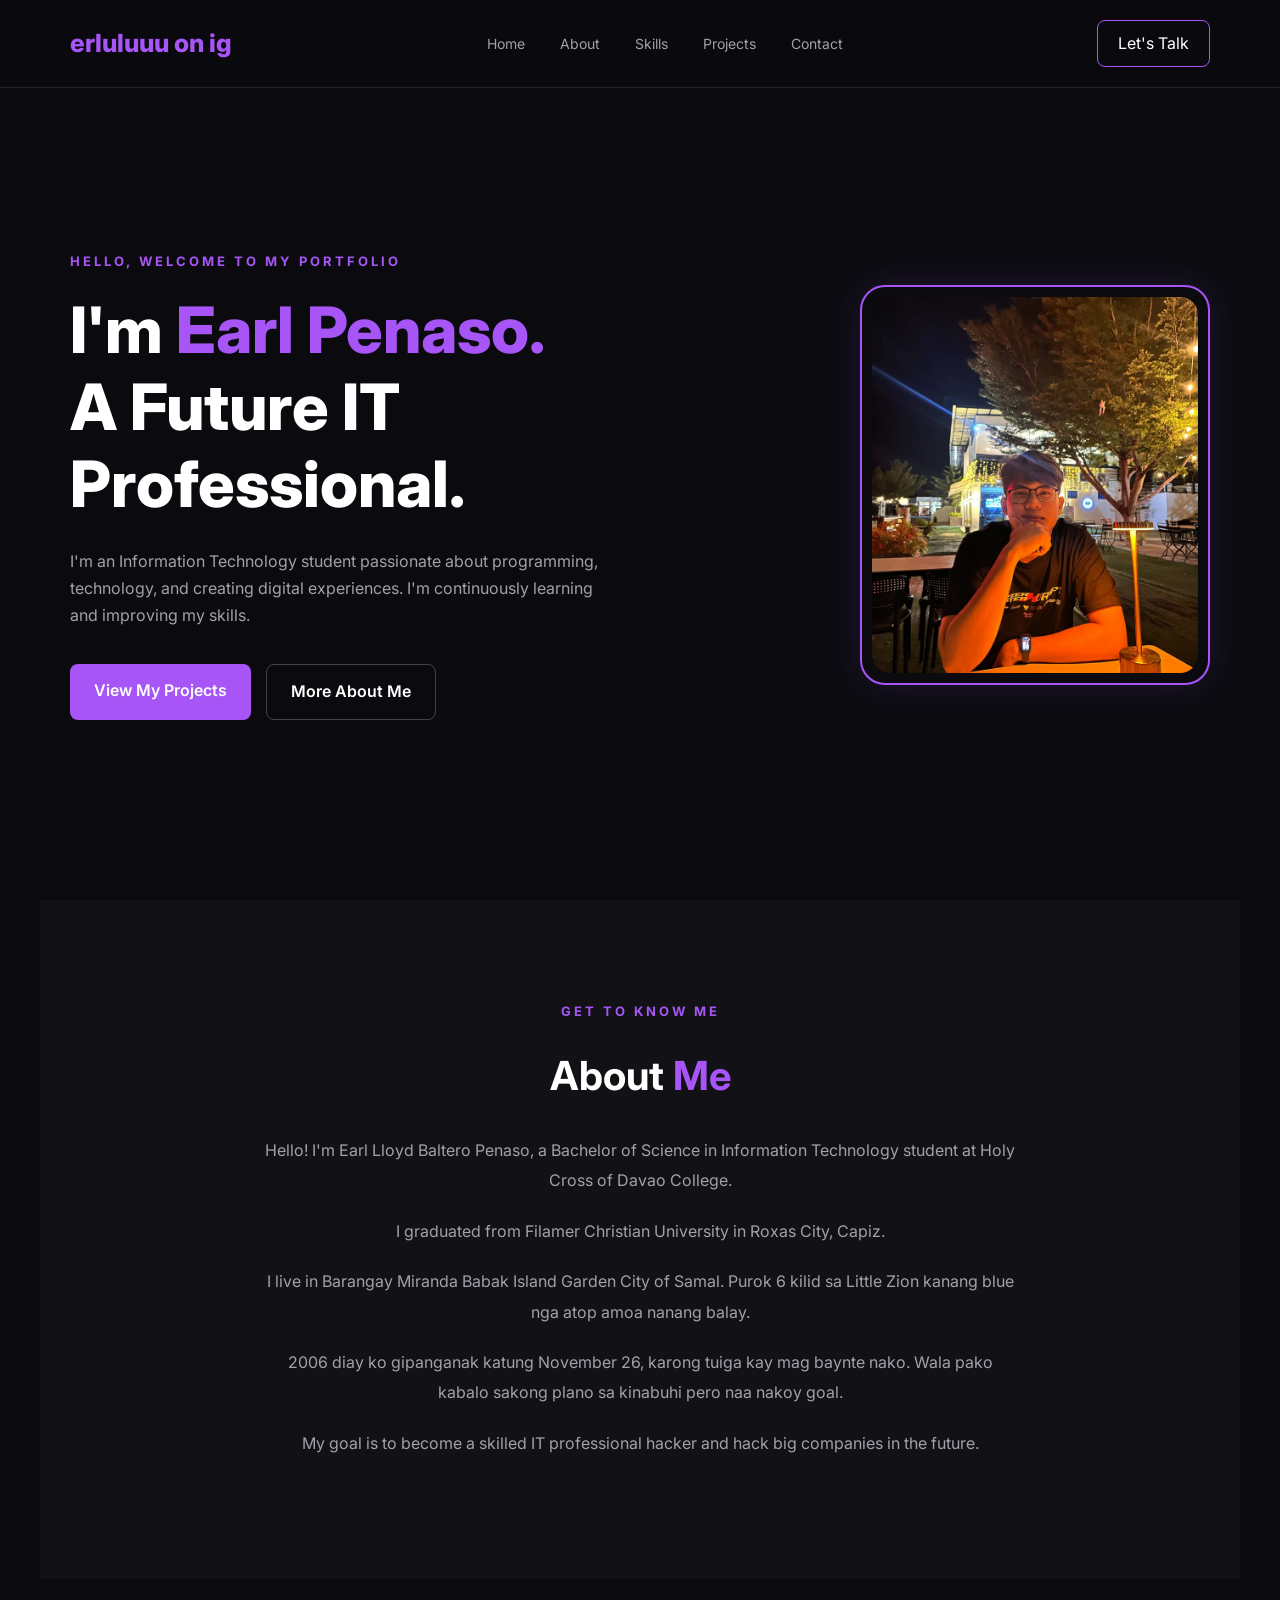
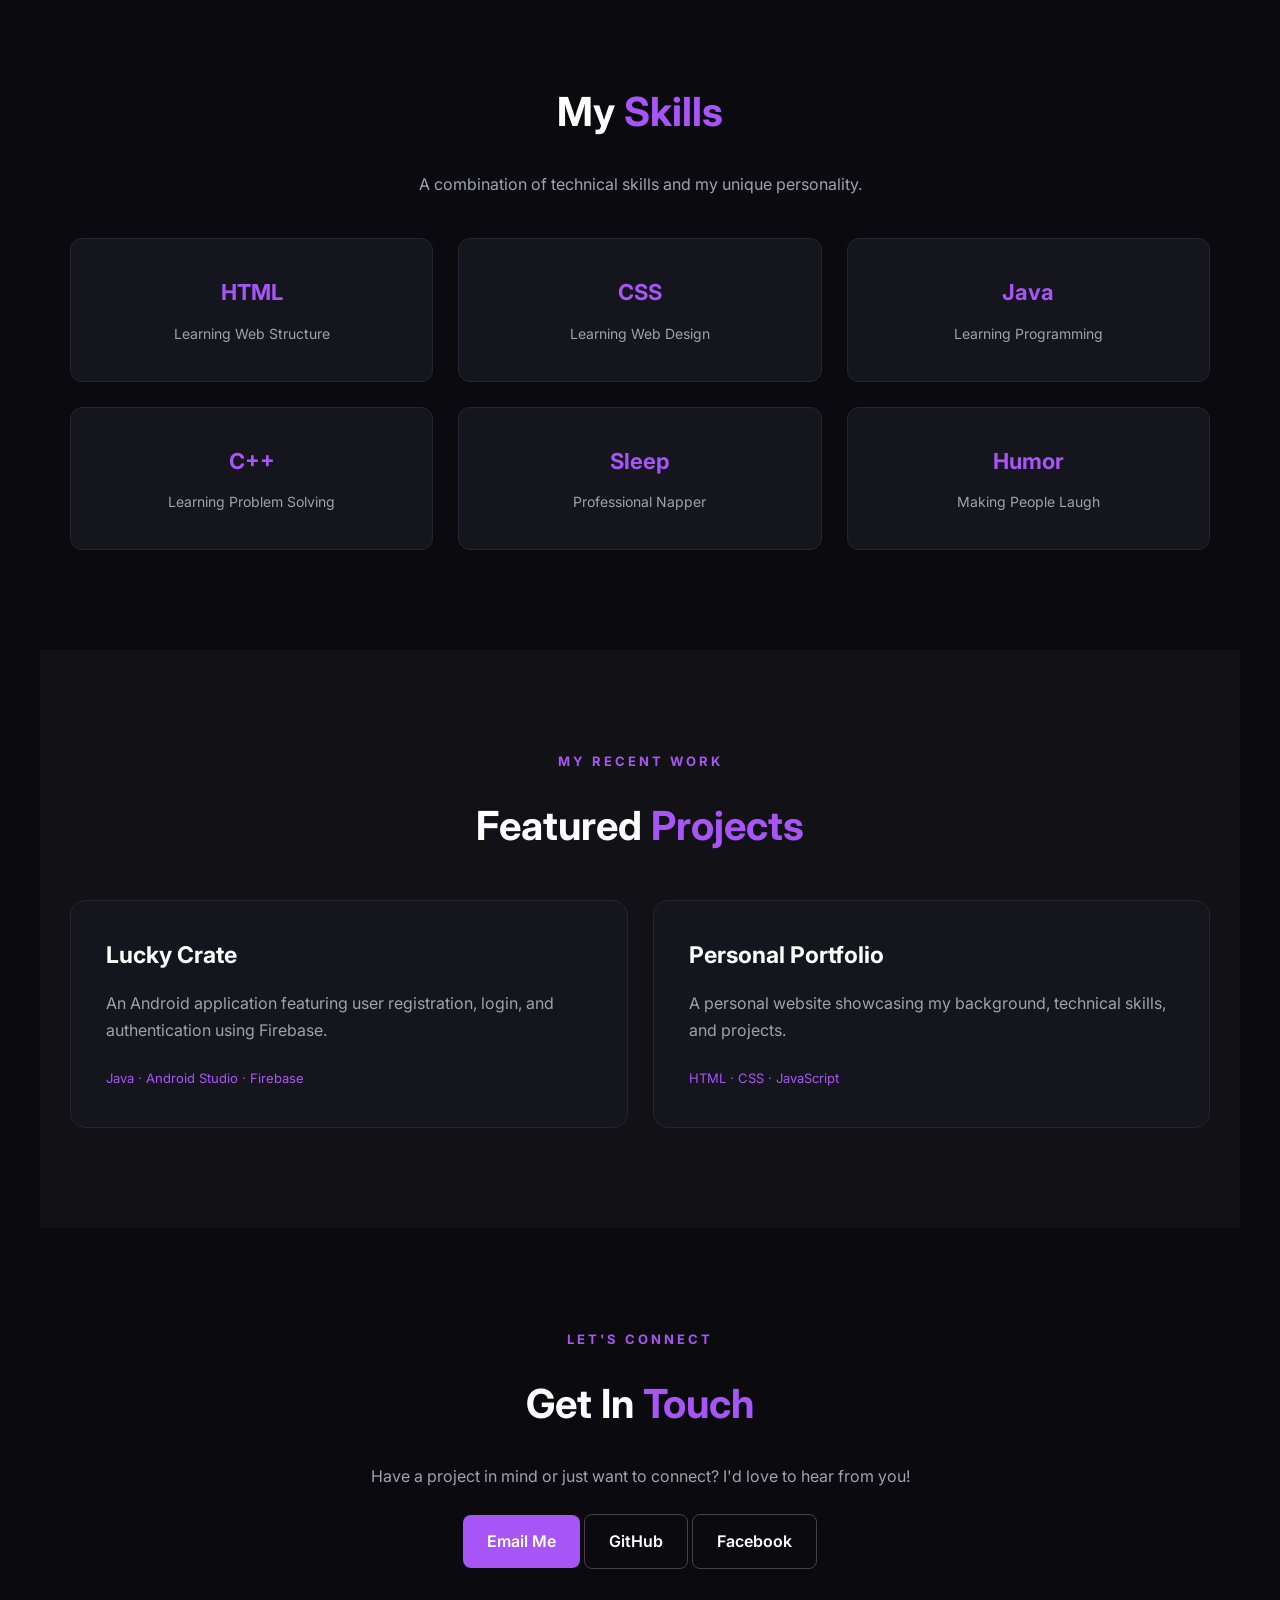
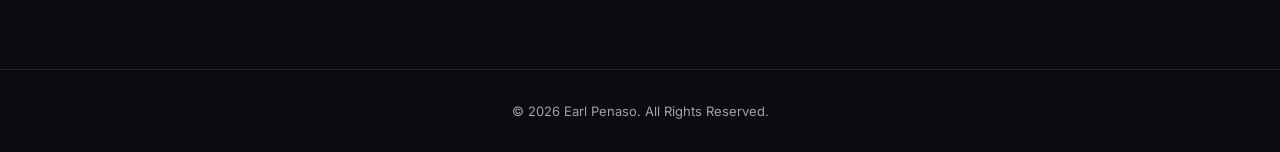
<file: index.html>
<!DOCTYPE html>
<html lang="en">

<head>
    <meta charset="UTF-8">
    <meta name="viewport" content="width=device-width, initial-scale=1.0">

 <!-- Google Search Console Verification -->
    <meta name="google-site-verification" content="google7e365b3f542bee2b.html" />

    <title>Earl Penaso | Personal Portfolio</title>

    <!-- Google Fonts -->
    <link rel="preconnect" href="https://fonts.googleapis.com">
    <link rel="preconnect" href="https://fonts.gstatic.com" crossorigin>

    <link href="https://fonts.googleapis.com/css2?family=Inter:wght@400;500;600;700;800&display=swap"
        rel="stylesheet">

    <!-- CSS -->
    <link rel="stylesheet" href="style.css">
</head>

<body>

    <!-- Navigation Bar -->
    <header>
        <nav class="navbar">

            <a href="#home" class="logo">
                <span>erluluuu on ig</span>
            </a>

            <ul class="nav-links">
                <li><a href="#home">Home</a></li>
                <li><a href="#about">About</a></li>
                <li><a href="#skills">Skills</a></li>
                <li><a href="#projects">Projects</a></li>
                <li><a href="#contact">Contact</a></li>
            </ul>

            <a href="#contact" class="nav-button">Let's Talk</a>

        </nav>
    </header>


    <!-- Home Section -->
    <section id="home" class="hero">

        <div class="hero-content">

            <p class="greeting">
                HELLO, WELCOME TO MY PORTFOLIO
            </p>

            <h1>
                I'm <span>Earl Penaso.</span>
                <br>
                A Future IT Professional.
            </h1>

            <p class="hero-description">
                I'm an Information Technology student passionate about
                programming, technology, and creating digital experiences.
                I'm continuously learning and improving my skills.
            </p>

            <div class="hero-buttons">
                <a href="#projects" class="primary-button">
                    View My Projects
                </a>

                <a href="#about" class="secondary-button">
                    More About Me
                </a>
            </div>

        </div>

        <div class="hero-image">
            <img src="profile.jpg" alt="Earl Penaso">
        </div>

    </section>
  
<!-- About Section -->
<section id="about" class="about">

    <p class="section-label">GET TO KNOW ME</p>

    <h2>About <span>Me</span></h2>

    <div class="about-content">

        <p>
            Hello! I'm Earl Lloyd Baltero Penaso, a Bachelor
            of Science in Information Technology student
            at Holy Cross of Davao College.
        </p>

        <p>
            I graduated from Filamer Christian University
            in Roxas City, Capiz.
        </p>

        <p>
            I live in Barangay Miranda Babak Island Garden
            City of Samal. Purok 6 kilid sa Little Zion kanang
            blue nga atop amoa nanang balay.
        </p>

        <p>
            2006 diay ko gipanganak katung November 26, karong
            tuiga kay mag baynte nako. Wala pako kabalo sakong
            plano sa kinabuhi pero naa nakoy goal.
        </p>

        <p>
            My goal is to become a skilled IT professional
           hacker and hack big companies in the future.
        </p>

    </div>

</section>

    <!-- Skills Section -->
    <section id="skills" class="skills">

        <div class="container">

            <h2>My <span>Skills</span></h2>

            <p class="skills-description">
                A combination of technical skills and my unique personality.
            </p>

            <div class="skills-container">

                <div class="skill-card">
                    <h3>HTML</h3>
                    <p>Learning Web Structure</p>
                </div>

                <div class="skill-card">
                    <h3>CSS</h3>
                    <p>Learning Web Design</p>
                </div>

                <div class="skill-card">
                    <h3>Java</h3>
                    <p>Learning Programming</p>
                </div>

                <div class="skill-card">
                    <h3>C++</h3>
                    <p>Learning Problem Solving</p>
                </div>

                <div class="skill-card">
                    <h3>Sleep</h3>
                    <p>Professional Napper</p>
                </div>

                <div class="skill-card">
                    <h3>Humor</h3>
                    <p>Making People Laugh</p>
                </div>

            </div>

        </div>

    </section>


    <!-- Projects Section -->
    <section id="projects" class="projects">

        <p class="section-label">MY RECENT WORK</p>

        <h2>Featured <span>Projects</span></h2>

        <div class="projects-container">

            <div class="project-card">

                <h3>Lucky Crate</h3>

                <p>
                    An Android application featuring user registration,
                    login, and authentication using Firebase.
                </p>

                <span>Java · Android Studio · Firebase</span>

            </div>


            <div class="project-card">

                <h3>Personal Portfolio</h3>

                <p>
                    A personal website showcasing my background,
                    technical skills, and projects.
                </p>

                <span>HTML · CSS · JavaScript</span>

            </div>

        </div>

    </section>


    
<!-- Contact Section -->
<section id="contact" class="contact">

    <p class="section-label">LET'S CONNECT</p>

    <h2>Get In <span>Touch</span></h2>

    <p class="contact-description">
        Have a project in mind or just want to connect?
        I'd love to hear from you!
    </p>

    <div class="contact-buttons">

        <a href="earllloyd.penaso@hcdc.edu.ph"
           class="primary-button">
            Email Me
        </a>

        <a href="https://github.com/earllloydpenaso-hub"
           target="_blank"
           rel="noopener noreferrer"
           class="secondary-button">
            GitHub
        </a>

        <a href="https://www.facebook.com/rstrct.06/"
           target="_blank"
           rel="noopener noreferrer"
           class="secondary-button">
            Facebook
        </a>

    </div>

</section>



    <!-- Footer -->
    <footer>

        <p>© 2026 Earl Penaso. All Rights Reserved.</p>

    </footer>


    <!-- JavaScript -->
    <script src="script.js"></script>

</body>
</html>
</file>
<file: style.css>
* {
    margin: 0;
    padding: 0;
    box-sizing: border-box;
    scroll-behavior: smooth;
}

:root {
    --accent: #a855f7;
    --background: #0b0b0f;
    --card: #15151d;
    --text-muted: #a1a1aa;
}

body {
    font-family: 'Inter', sans-serif;
    background: var(--background);
    color: white;
    line-height: 1.7;
    overflow-x: hidden;
}

section {
    scroll-margin-top: 85px;
}


header {
    width: 100%;
    position: fixed;
    top: 0;
    left: 0;
    z-index: 1000;
    background: rgba(11, 11, 15, 0.9);
    backdrop-filter: blur(15px);
    border-bottom: 1px solid #22222b;
}

.navbar {
    max-width: 1200px;
    margin: auto;
    padding: 20px 30px;
    display: flex;
    justify-content: space-between;
    align-items: center;
    transition: 0.3s ease;
}

.logo {
    color: white;
    font-size: 25px;
    font-weight: 800;
    text-decoration: none;
}

.logo span {
    color: var(--accent);
}

.nav-links {
    display: flex;
    list-style: none;
    gap: 35px;
}

.nav-links a {
    color: var(--text-muted);
    text-decoration: none;
    font-size: 14px;
    transition: 0.3s;
}

.nav-links a:hover {
    color: var(--accent);
}

.nav-button {
    text-decoration: none;
    color: white;
    border: 1px solid var(--accent);
    padding: 9px 20px;
    border-radius: 8px;
    transition: 0.3s;
}

.nav-button:hover {
    background: var(--accent);
}


.navbar.scrolled {
    padding-top: 12px;
    padding-bottom: 12px;
}



.hero {
    max-width: 1200px;
    min-height: 100vh;
    margin: auto;
    padding: 150px 30px 80px;
    display: flex;
    align-items: center;
    justify-content: space-between;
    gap: 60px;
}

.hero-content {
    max-width: 650px;
}

.greeting,
.section-label {
    color: var(--accent);
    font-size: 13px;
    font-weight: 700;
    letter-spacing: 3px;
    margin-bottom: 20px;
}

.hero h1 {
    font-size: clamp(38px, 5vw, 65px);
    line-height: 1.2;
    font-weight: 800;
    margin-bottom: 25px;
}

.hero h1 span,
section h2 span {
    color: var(--accent);
}

.hero-description {
    color: var(--text-muted);
    max-width: 550px;
    margin-bottom: 35px;
    font-size: 16px;
}

.hero-buttons {
    display: flex;
    gap: 15px;
    flex-wrap: wrap;
}


/* BUTTONS */

.primary-button,
.secondary-button {
    display: inline-block;
    padding: 13px 24px;
    border-radius: 8px;
    text-decoration: none;
    font-weight: 600;
    transition: 0.3s;
}

.primary-button {
    background: var(--accent);
    color: white;
}

.primary-button:hover {
    transform: translateY(-4px);
    box-shadow: 0 8px 25px rgba(168, 85, 247, 0.3);
}

.secondary-button {
    border: 1px solid #444;
    color: white;
}

.secondary-button:hover {
    border-color: var(--accent);
    color: var(--accent);
}


.hero-image {
    width: 350px;
    height: 400px;
    flex-shrink: 0;
    border: 2px solid var(--accent);
    border-radius: 25px;
    padding: 10px;
    overflow: hidden;
    box-shadow: 0 0 40px rgba(168, 85, 247, 0.15);
}

.hero-image img {
    width: 100%;
    height: 100%;
    object-fit: cover;
    border-radius: 18px;
    display: block;
}


section:not(.hero) {
    padding: 100px 30px;
    text-align: center;
}

section h2 {
    font-size: 40px;
    margin-bottom: 25px;
}

.about,
.skills,
.projects,
.contact {
    max-width: 1200px;
    margin: auto;
}


.about {
    background: #111116;
}

.about > p:last-child {
    max-width: 750px;
    margin: auto;
    color: var(--text-muted);
    font-size: 16px;
    line-height: 1.9;
}


.skills {
    background: var(--background);
}

.skills-description {
    color: var(--text-muted);
    margin-bottom: 40px;
}

.skills-container {
    display: grid;
    grid-template-columns: repeat(3, 1fr);
    gap: 25px;
    margin-top: 40px;
}

.skill-card {
    background: var(--card);
    padding: 35px 20px;
    border: 1px solid #252530;
    border-radius: 12px;
    transition: 0.3s ease;
}

.skill-card:hover {
    border-color: var(--accent);
    transform: translateY(-8px);
}

.skill-card h3 {
    color: var(--accent);
    font-size: 22px;
    margin-bottom: 10px;
}

.skill-card p {
    color: var(--text-muted);
    font-size: 14px;
}


.projects {
    background: #111116;
}

.projects-container {
    display: grid;
    grid-template-columns: repeat(2, 1fr);
    gap: 25px;
    margin-top: 40px;
    text-align: left;
}

.project-card {
    background: var(--card);
    padding: 35px;
    border: 1px solid #252530;
    border-radius: 15px;
    transition: 0.3s;
}

.project-card:hover {
    transform: translateY(-5px);
    border-color: var(--accent);
}

.project-card h3 {
    color: white;
    font-size: 23px;
    margin-bottom: 15px;
}

.project-card p {
    color: var(--text-muted);
    margin-bottom: 20px;
}

.project-card span {
    color: var(--accent);
    font-size: 13px;
}


.contact {
    background: var(--background);
}

.contact > p:not(.section-label) {
    max-width: 700px;
    margin: auto;
    color: var(--text-muted);
}

.contact .primary-button {
    margin-top: 25px;
}


footer {
    text-align: center;
    padding: 30px;
    border-top: 1px solid #22222b;
    color: var(--text-muted);
    font-size: 13px;
}

.reveal {
    opacity: 0;
    transform: translateY(35px);
    transition: opacity 0.8s ease, transform 0.8s ease;
}

.reveal.active {
    opacity: 1;
    transform: translateY(0);
}


@media (max-width: 768px) {

    .navbar {
        flex-wrap: wrap;
        gap: 15px;
        justify-content: center;
    }

    .nav-links {
        gap: 15px;
        flex-wrap: wrap;
        justify-content: center;
    }

    .nav-button {
        display: none;
    }

    .hero {
        flex-direction: column-reverse;
        text-align: center;
        padding-top: 160px;
    }

    .hero-content {
        width: 100%;
    }

    .hero-description {
        margin-left: auto;
        margin-right: auto;
    }

    .hero-buttons {
        justify-content: center;
    }

    .hero-image {
        width: 260px;
        height: 300px;
    }

    .skills-container {
        grid-template-columns: repeat(2, 1fr);
    }

    .projects-container {
        grid-template-columns: 1fr;
    }

    section h2 {
        font-size: 32px;
    }
}


@media (max-width: 450px) {

    .navbar {
        padding: 15px;
    }

    .nav-links {
        gap: 10px;
    }

    .nav-links a {
        font-size: 11px;
    }

    .hero h1 {
        font-size: 36px;
    }

    .skills-container {
        grid-template-columns: 1fr;
    }

    section:not(.hero) {
        padding: 75px 20px;
    }

    .project-card {
        padding: 25px;
    }
}
/* ABOUT PARAGRAPH SPACING */

.about-content {
    max-width: 750px;
    margin: auto;
}

.about-content p {
    color: var(--text-muted);
    font-size: 16px;
    line-height: 1.9;
    margin-bottom: 20px;
}
/* CONTACT BUTTON HOVER EFFECTS */

.contact-buttons a {
    display: inline-block;
    transition: all 0.3s ease;
    cursor: pointer;
}

/* GitHub and Facebook */
.contact-buttons .secondary-button:hover {
    background: var(--accent);
    color: white;
    border-color: var(--accent);
    transform: translateY(-5px);
    box-shadow: 0 8px 25px rgba(168, 85, 247, 0.3);
}

/* Email Button */
.contact-buttons .primary-button:hover {
    background: var(--accent);
    color: white;
    border-color: var(--accent);
    transform: translateY(-5px);
    box-shadow: 0 8px 25px rgba(168, 85, 247, 0.3);
}
</file>
